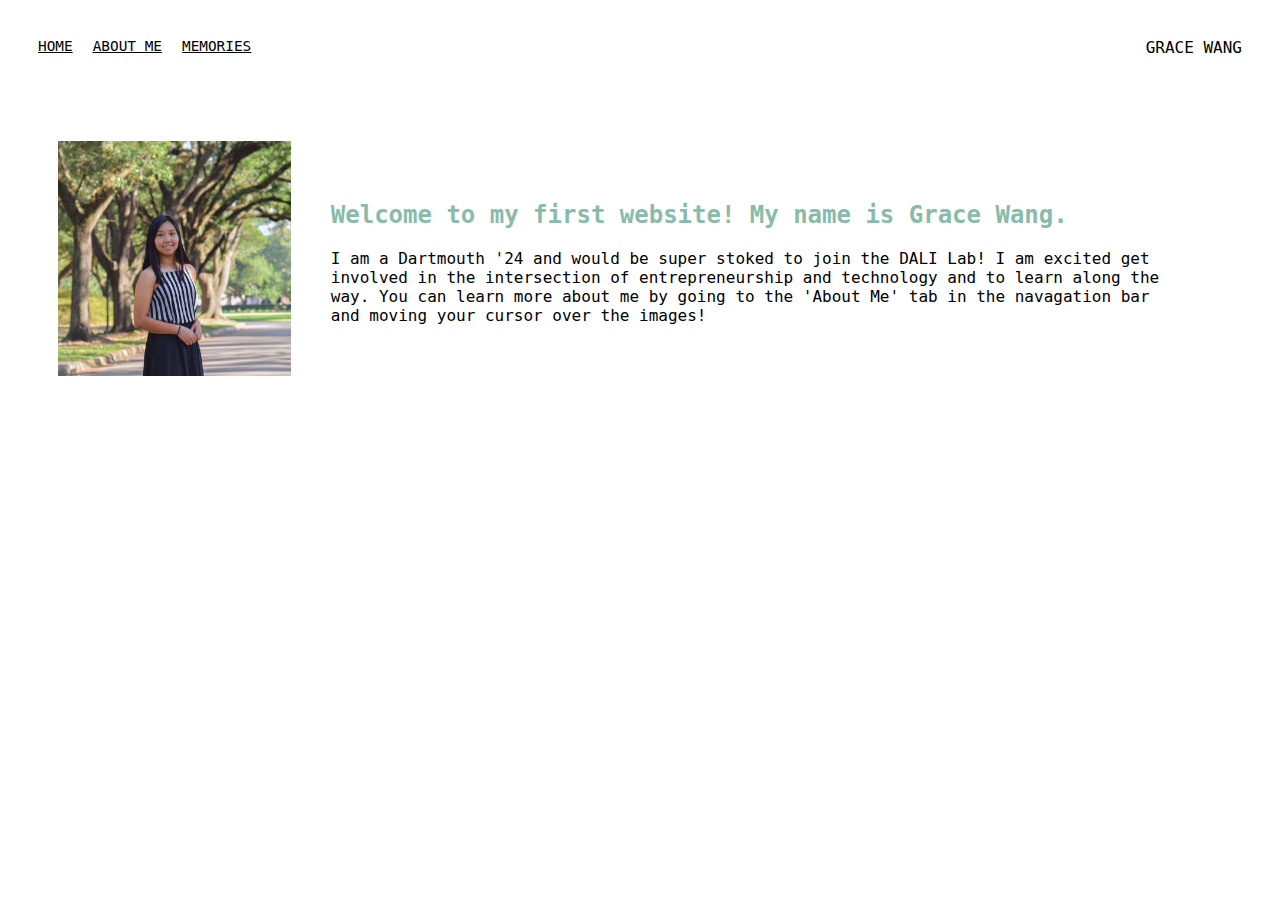
<file: index.html>
<!DOCTYPE html>
<html>
<head>
  <meta charset="utf-8"/>
  <title> Home </title>
  <link rel="stylesheet" href="styles.css"
</head>
<body>
  <!--navigation bar-->
  <div class="container">
    <div class="nav-wrapper">
      <div class="left-side">
          <div class="nav-link-wrapper">
            <a href="index.html">HOME</a>
          </div>
          <div class="nav-link-wrapper">
            <a href="about.html">ABOUT ME</a>
          </div>
          <div class="nav-link-wrapper">
            <a href="memories.html">MEMORIES</a>
          </div>
      </div>
      <div class="right-side">
        <div class="brand"
          <div> GRACE WANG</div>
        </div>
      </div>
    </div>

<!-- content that I want displayed on my home screen -->
      <div class="content-wrapper">
        <div class="two-column-wrapper">
          <div class="profile-image-wrapper">
            <img src="images/profile.jpg">
          </div>
          <div class="profile-content-wrapper">
            <h2> Welcome to my first website! My name is Grace Wang. </h2>
            <p> I am a Dartmouth '24 and would be super stoked to join the
                DALI Lab! I am excited get involved in the intersection of
                entrepreneurship and technology and to learn along the way.
                You can learn more about me by going to the 'About Me' tab in
                the navagation bar and moving your cursor over the images!</p>
          </div>
        </div>
      </div>
</body>
</html>
</file>
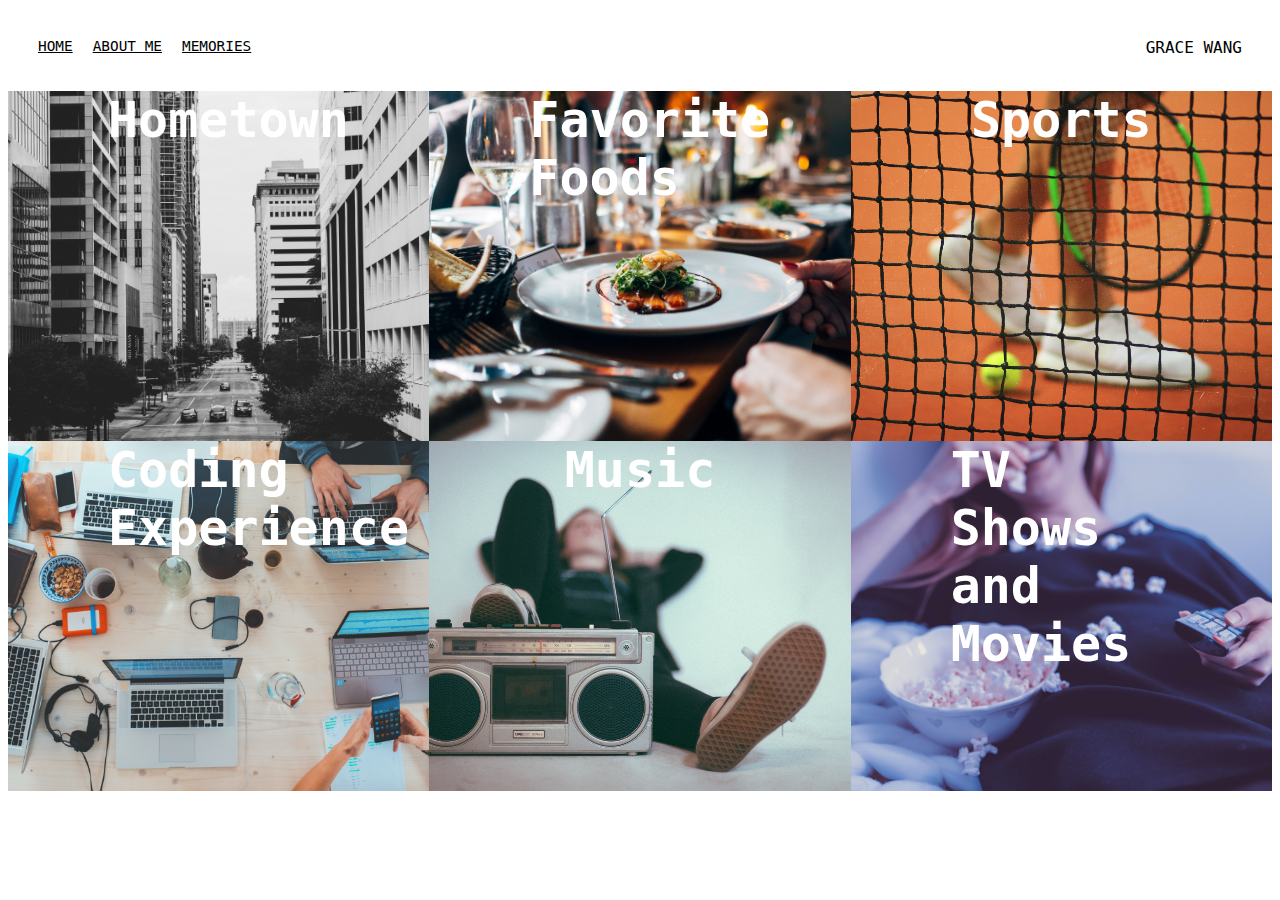
<file: about.html>
<!DOCTYPE html>
<html>
<head>
  <meta charset="utf-8"/>
  <title> About </title>
  <link rel="stylesheet" href="styles.css"
</head>
<body>
  <!-- navigation bar -->
  <div class="container">
    <div class="nav-wrapper">
      <div class="left-side">
          <div class="nav-link-wrapper">
            <a href="index.html">HOME</a>
          </div>

          <div class="nav-link-wrapper">
            <a href="about.html">ABOUT ME</a>
          </div>
          <div class="nav-link-wrapper">
            <a href="memories.html">MEMORIES</a>
          </div>
      </div>
      <div class="right-side">
        <div class="brand"<
          <div> GRACE WANG</div>
        </div>
      </div>
    </div>

<!-- content that I want displayed on the About Me page -->
    <div class="content-wrapper">
      <div class="about-items-wrapper">

        <div class="about-item-wrapper">
          <div class = "about-img-background" style="background-image:url(images/htx.jpeg)"></div>
          <div class="img-text-wrapper">
            <div class="title-text">
              Hometown
            </div>
            <div class="subtitle">
              I was born in Houston, Texas and have lived here my whole life.
            </div>
          </div>
        </div>

        <div class="about-item-wrapper">
          <div class = "about-img-background" style="background-image:url(images/boba.jpeg)"></div>
          <div class="img-text-wrapper">
            <div class="title-text">
              Favorite Foods
            </div>
            <div class="subtitle">
              I am a huge foodie. I love boba, burritos, and salads.
            </div>
          </div>
        </div>

        <div class="about-item-wrapper">
          <div class = "about-img-background" style="background-image:url(images/tennis.jpeg)"></div>
          <div class="img-text-wrapper">
            <div class="title-text">
              Sports
            </div>
            <div class="subtitle">
              I love playing tennis! My favorite player to watch is Gael Monfils.
            </div>
          </div>
        </div>

        <div class="about-item-wrapper">
          <div class = "about-img-background" style="background-image:url(images/code.jpeg)"></div>
          <div class="img-text-wrapper">
            <div class="title-text">
              Coding Experience
            </div>
            <div class="subtitle">
              I have experience coding in Java, JavaScript, Python, and now CSS and HTML. I look forward to learning much more at DALI
            </div>
          </div>
        </div>

        <div class="about-item-wrapper">
          <div class = "about-img-background" style="background-image:url(images/music.jpeg)"></div>
          <div class="img-text-wrapper">
            <div class="title-text">
              Music
            </div>
            <div class="subtitle">
              My favorite artists are Alec Benjamin, Quinn XCII, AJR, and many others.
            </div>
          </div>
        </div>

        <div class="about-item-wrapper">
          <div class = "about-img-background" style="background-image:url(images/TV.jpeg)"></div>
          <div class="img-text-wrapper">
            <div class="title-text">
              TV Shows and Movies
            </div>
            <div class="subtitle">
              I have been binge watching The Good Doctor and Stranger Things.
            </div>
          </div>
        </div>

      </div>
    </div>
</body>

<!-- Writing JavaScript code to make images turn dark when my cursor goes over -->
<script>
  const portfolioItems = document.querySelectorAll('.about-item-wrapper');

  portfolioItems.forEach(portfolioItem => {
    portfolioItem.addEventListener('mouseover',() => {
      portfolioItem.childNodes[1].classList.add('img-darken');
    })
    portfolioItem.addEventListener('mouseout',() => {
      portfolioItem.childNodes[1].classList.remove('img-darken');
    })
  })
</script>
</html>
</file>
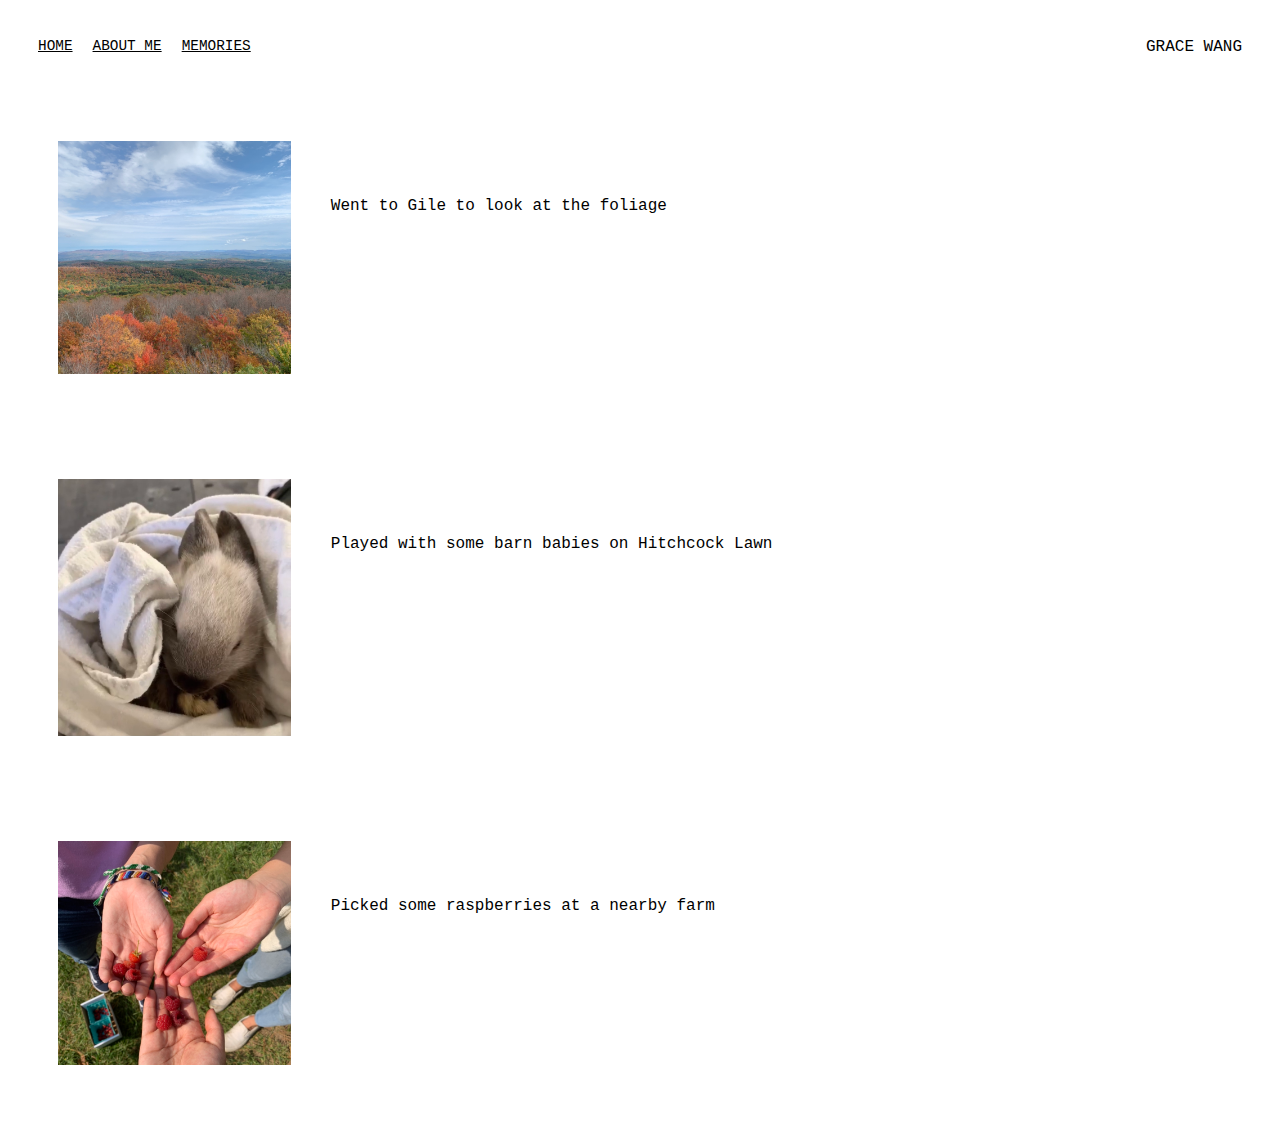
<file: memories.html>
<!DOCTYPE html>
<html>
<head>
  <meta charset="utf-8"/>
  <title> Home </title>
  <link rel="stylesheet" href="styles.css"
</head>
<body>
  <!--navigation bar-->
  <div class="container">
    <div class="nav-wrapper">
      <div class="left-side">
          <div class="nav-link-wrapper">
            <a href="index.html">HOME</a>
          </div>
          <div class="nav-link-wrapper">
            <a href="about.html">ABOUT ME</a>
          </div>
          <div class="nav-link-wrapper">
            <a href="memories.html">MEMORIES</a>
          </div>
      </div>
      <div class="right-side">
        <div class="brand"
          <div> GRACE WANG</div>
        </div>
      </div>
    </div>

    <!-- content that I want displayed on my memories page -->
          <div class="content-wrapper">
            <div class="two-column-wrapper">
              <div class="profile-image-wrapper">
                <img src="images/gile.jpg">
              </div>
              <div class="profile-content-wrapper">
                <p> Went to Gile to look at the foliage </p>
              </div>
            </div>
          </div>
          <div class="content-wrapper">
            <div class="two-column-wrapper">
              <div class="profile-image-wrapper">
                <img src="images/bunny.jpg">
              </div>
              <div class="profile-content-wrapper">
                <p> Played with some barn babies on Hitchcock Lawn </p>
              </div>
            </div>
          </div>
          <div class="content-wrapper">
            <div class="two-column-wrapper">
              <div class="profile-image-wrapper">
                <img src="images/raspberries.jpg">
              </div>
              <div class="profile-content-wrapper">
                <p> Picked some raspberries at a nearby farm </p>
              </div>
            </div>
          </div>
    </body>
    </html>
</file>
<file: styles.css>
/* setting font for entire website */
body{
  font-family: 'DM Mono', monospace;
}


/* formatting navigation bar */
.container{
  display: grid;
  grid-template-columns: 1fr;
}
.nav-wrapper{
  display: flex;
  justify-content: space-between;
  padding: 30px
}
.left-side{
  display: flex;
}
.nav-wrapper > .left-side > div{
  margin-right: 20px;
  font-size: 0.9em;
}
.nav-link-wrapper{
  height: 22px;
  border-bottom: 1px solid transparent;
  transition: border-bottom 0.5s;
}
.nav-link-wrapper a{
  color: black
}
/* making navigation items change color when cursor is over it */
.nav-link-wrapper a:hover{
  color: #88bbaa;
}


/* formatting home page */
.profile-image-wrapper img{
  width: 100%;
}
.two-column-wrapper{
  display: grid;
  grid-template-columns: .5fr 2fr;
  padding: 50px;
}
.profile-content-wrapper{
  padding: 40px;
}
.profile-content-wrapper h2{
  color: #88bbaa;
}


/* formatting the About me page */
.about-items-wrapper{
  display: grid;
  grid-template-columns: 1fr 1fr 1fr;
}
.about-item-wrapper{
  position: relative;
}
.about-img-background{
  height: 350px;
  width: 100%;
  background-size: cover;
  background-position: center;
  background-repeat: no-repeat;
}
.img-text-wrapper{
  position: absolute;
  top: 0;
  display: flex;
  flex-direction: column;
  justify-content: center;
  align-items: center;
  padding-left: 100px;
  padding-right: 100px;
}
.img-text-wrapper .title-text{
  font-size: 50px;
  font-weight: 600;
  color: white;
}
/* making subtitle text only appear when cursor is there */
.img-text-wrapper .subtitle{
  transition: 1s;
  font-weight: 600;
  color: transparent;
  font-size: 25px
}
.img-text-wrapper:hover .subtitle{
  font-size: 25px
  font-weight: 600;
  color: #88bbaa;
}
/* making image darken */
.img-darken{
  transition: 1s;
  filter: brightness(10%);
}
</file>
